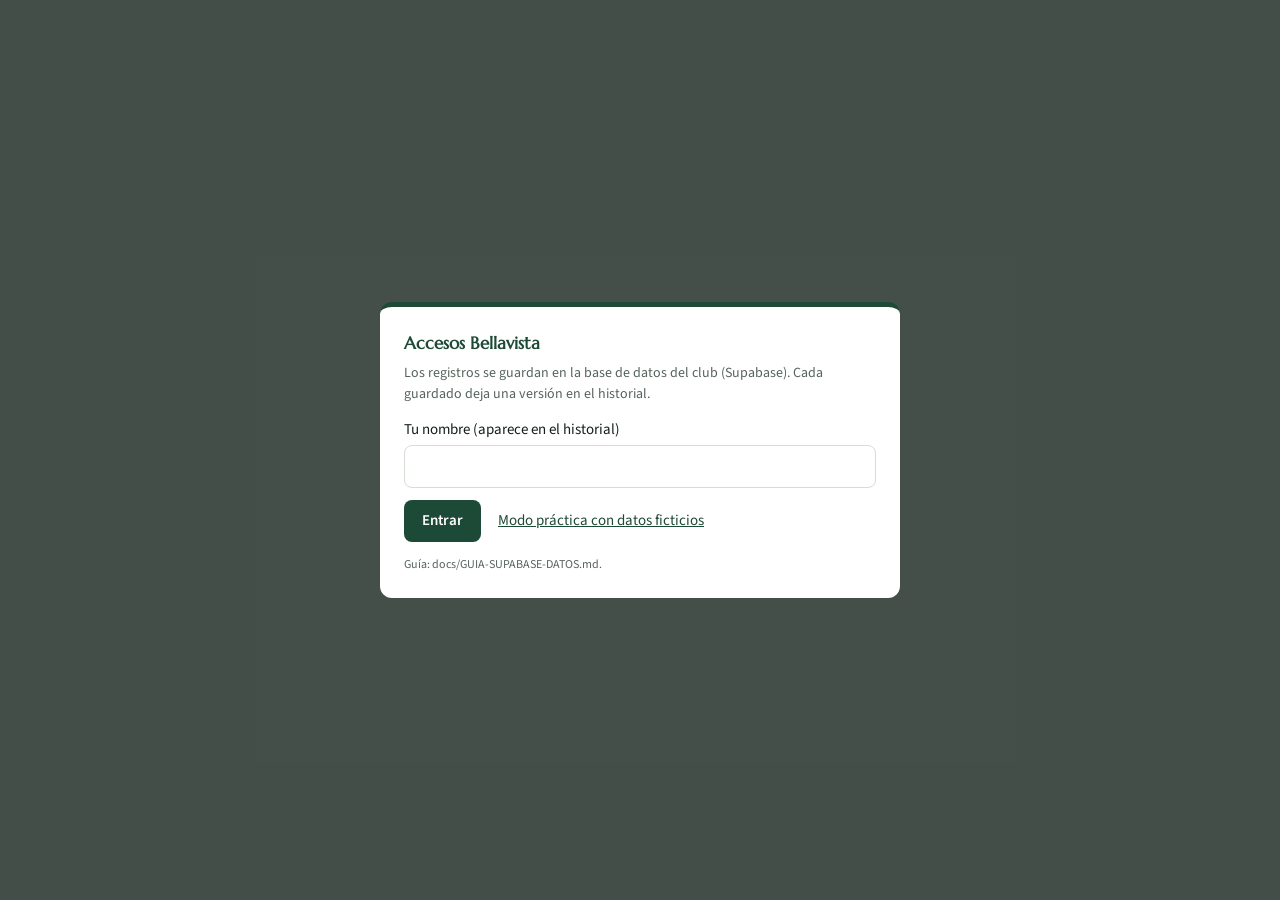
<file: site/index.html>
<!doctype html><html lang="es"><head><meta charset="utf-8"><meta name="viewport" content="width=device-width,initial-scale=1,viewport-fit=cover"><title>Accesos Bellavista</title><link rel="preconnect" href="https://fonts.googleapis.com"><link rel="preconnect" href="https://fonts.gstatic.com" crossorigin><link rel="stylesheet" href="https://fonts.googleapis.com/css2?family=Marcellus&family=Source+Sans+3:wght@400;500;600;700&family=JetBrains+Mono:wght@400;500&display=swap"><link rel="stylesheet" href="assets/styles.css"></head><body ><div id="app"></div><script src="assets/qrcode.min.js"></script><script src="assets/core.js"></script><script src="assets/config.js"></script><script src="assets/store.js"></script><script src="assets/ui.js"></script><script src="assets/admin.js"></script></body></html>
</file>
<file: site/assets/styles.css>
/* Layout: consola institucional — barra lateral de navegación por perfil, encabezado con perfil simulado, área de trabajo con fichas en tres columnas (solicitado · autorizado · real). Caseta usa filas grandes y botones de acción directos. */
:root{
  --bg:#f2f4f0; --surface:#ffffff; --surface-2:#eaefe9; --ink:#14201a; --muted:#56645c; --line:#d5ddd5;
  --primary:#1c4a36; --primary-ink:#ffffff; --primary-soft:#e0ebe3; --brass:#8c6e33; --focus:#2f6fd0;
  --pend-bg:#fbeed2; --pend-ink:#714700; --corr-bg:#e5e8fa; --corr-ink:#2f3c99; --ok-bg:#d9efe0; --ok-ink:#17633a;
  --rej-bg:#f8dfdb; --rej-ink:#9d2c25; --can-bg:#e6e8e9; --can-ink:#454f55; --info-bg:#e3eef6; --info-ink:#1d4f73;
  --shadow:0 1px 2px rgba(20,32,26,.06),0 4px 14px rgba(20,32,26,.05);
  --f-display:"Marcellus", "Cormorant Garamond", Georgia, serif;
  --f-body:"Source Sans 3", "Segoe UI", system-ui, -apple-system, Roboto, sans-serif;
  --f-mono:"JetBrains Mono", ui-monospace, Menlo, Consolas, monospace;
  --r:10px;
}
@media (prefers-color-scheme: dark){:root:not([data-theme="light"]){
  --bg:#0f1512; --surface:#171f1b; --surface-2:#1e2823; --ink:#e4ebe6; --muted:#9aa8a0; --line:#2b3731;
  --primary:#7cc4a0; --primary-ink:#0c1410; --primary-soft:#1d3229; --brass:#d1b273; --focus:#7fb0ff;
  --pend-bg:#3b2d10; --pend-ink:#f3cf86; --corr-bg:#232a52; --corr-ink:#b9c2ff; --ok-bg:#163525; --ok-ink:#8fdcae;
  --rej-bg:#3d1b18; --rej-ink:#f6a399; --can-bg:#262c2f; --can-ink:#b9c2c7; --info-bg:#16303f; --info-ink:#9fcdec;
  --shadow:0 1px 2px rgba(0,0,0,.3); color-scheme:dark}}
:root[data-theme="dark"]{
  --bg:#0f1512; --surface:#171f1b; --surface-2:#1e2823; --ink:#e4ebe6; --muted:#9aa8a0; --line:#2b3731;
  --primary:#7cc4a0; --primary-ink:#0c1410; --primary-soft:#1d3229; --brass:#d1b273; --focus:#7fb0ff;
  --pend-bg:#3b2d10; --pend-ink:#f3cf86; --corr-bg:#232a52; --corr-ink:#b9c2ff; --ok-bg:#163525; --ok-ink:#8fdcae;
  --rej-bg:#3d1b18; --rej-ink:#f6a399; --can-bg:#262c2f; --can-ink:#b9c2c7; --info-bg:#16303f; --info-ink:#9fcdec;
  --shadow:0 1px 2px rgba(0,0,0,.3); color-scheme:dark}
*{box-sizing:border-box}
html,body{min-height:100%}
body{background:var(--bg);color:var(--ink);font-family:var(--f-body);font-size:15px;line-height:1.5}
button,input,select,textarea{font:inherit;color:inherit}
:focus-visible{outline:2px solid var(--focus);outline-offset:2px}
a{color:var(--primary)}
.mono{font-family:var(--f-mono);font-size:.88em;letter-spacing:.01em}
.muted{color:var(--muted)}
.sim-bar{background:var(--pend-bg);color:var(--pend-ink);font-size:13px;padding:6px 16px;display:flex;gap:10px;flex-wrap:wrap;align-items:center;justify-content:center;text-align:center}
.sim-bar b{font-weight:700}
.sim-bar button{background:transparent;border:1px solid currentColor;border-radius:6px;padding:1px 8px;cursor:pointer;font-size:12px}
.shell{display:grid;grid-template-columns:248px minmax(0,1fr);min-height:calc(100vh - 32px)}
aside.side{background:var(--surface);border-right:1px solid var(--line);padding:18px 12px;display:flex;flex-direction:column;gap:18px;position:sticky;top:0;height:100vh;overflow:auto}
.brand{padding:4px 10px 14px;border-bottom:1px solid var(--line)}
.brand .w{font-family:var(--f-display);font-size:22px;letter-spacing:.22em;line-height:1}
.brand .s{font-size:11px;letter-spacing:.16em;text-transform:uppercase;color:var(--brass);margin-top:6px}
.brand .prov{font-size:11px;color:var(--muted);margin-top:8px}
nav.menu{display:flex;flex-direction:column;gap:2px}
.menu .grp{font-size:11px;letter-spacing:.12em;text-transform:uppercase;color:var(--muted);padding:12px 10px 4px}
.menu button{display:flex;align-items:center;justify-content:space-between;gap:8px;width:100%;text-align:left;background:transparent;border:0;border-radius:8px;padding:9px 10px;cursor:pointer;color:var(--ink);font-weight:500}
.menu button:hover{background:var(--surface-2)}
.menu button[aria-current="page"]{background:var(--primary-soft);color:var(--ink);font-weight:700;box-shadow:inset 3px 0 0 var(--primary)}
.badges{display:flex;gap:4px;align-items:center}
.badge{min-width:22px;height:20px;padding:0 6px;border-radius:10px;background:var(--primary);color:var(--primary-ink);font-size:12px;font-weight:700;display:inline-flex;align-items:center;justify-content:center;font-variant-numeric:tabular-nums}
.badge{white-space:nowrap}
.menu button>span:first-child{min-width:0}
.badge.new{background:var(--info-bg);color:var(--info-ink);border:1px solid currentColor}
.main{min-width:0;display:flex;flex-direction:column}
header.top{display:flex;align-items:center;justify-content:space-between;gap:12px;padding:12px 24px;border-bottom:1px solid var(--line);background:var(--surface);flex-wrap:wrap}
.top .who{display:flex;align-items:center;gap:10px;flex-wrap:wrap}
.top label{font-size:12px;color:var(--muted)}
.top select{border:1px solid var(--line);background:var(--bg);border-radius:8px;padding:7px 10px;max-width:100%}
.btn.menu-toggle{display:none}
.content{padding:24px;padding-bottom:64px;max-width:1240px;width:100%;display:flex;flex-direction:column;gap:20px}
.page-h{display:flex;justify-content:space-between;align-items:flex-end;gap:12px;flex-wrap:wrap}
.page-h h1{font-family:var(--f-display);font-weight:400;font-size:30px;line-height:1.15;margin:0;text-wrap:balance}
.page-h p{margin:4px 0 0;color:var(--muted);max-width:70ch}
.eyebrow{font-size:12px;letter-spacing:.12em;text-transform:uppercase;color:var(--brass);font-weight:600}
h2{font-size:17px;margin:0}
h3{font-size:15px;margin:0}
.card{background:var(--surface);border:1px solid var(--line);border-radius:var(--r);padding:18px;box-shadow:var(--shadow);min-width:0}
.card-h{display:flex;justify-content:space-between;align-items:center;gap:10px;margin-bottom:12px;flex-wrap:wrap}
.kpis{display:grid;grid-template-columns:repeat(auto-fit,minmax(150px,1fr));gap:12px}
.kpi{background:var(--surface);border:1px solid var(--line);border-radius:var(--r);padding:14px 16px;text-align:left;cursor:pointer;display:flex;flex-direction:column;gap:2px}
.kpi:hover{border-color:var(--primary)}
.kpi .v{font-size:30px;font-weight:700;font-variant-numeric:tabular-nums;line-height:1.1}
.kpi .l{font-size:13px;color:var(--muted)}
.kpi.alert{border-left:4px solid var(--rej-ink)}
.kpi.warn{border-left:4px solid var(--pend-ink)}
.modules{display:grid;grid-template-columns:repeat(auto-fit,minmax(240px,1fr));gap:14px}
.module{background:var(--surface);border:1px solid var(--line);border-radius:var(--r);padding:20px;display:flex;flex-direction:column;gap:10px}
.module .ttl{font-family:var(--f-display);font-size:22px}
.module p{margin:0;color:var(--muted);font-size:14px}
.module .meta{display:flex;gap:8px;flex-wrap:wrap;font-size:13px}
.module .act{margin-top:auto;display:flex;gap:8px;flex-wrap:wrap}
.btn{display:inline-flex;align-items:center;justify-content:center;gap:6px;border-radius:8px;padding:9px 16px;font-weight:600;cursor:pointer;border:1px solid var(--line);background:var(--surface);color:var(--ink);min-height:40px;text-decoration:none}
.btn:hover{border-color:var(--primary)}
.btn.primary{background:var(--primary);border-color:var(--primary);color:var(--primary-ink)}
.btn.danger{background:var(--rej-bg);color:var(--rej-ink);border-color:transparent}
.btn.ok{background:var(--ok-bg);color:var(--ok-ink);border-color:transparent}
.btn.big{min-height:52px;font-size:17px;padding:12px 22px}
.btn.sm{min-height:32px;padding:4px 10px;font-size:13px}
.btn:disabled{opacity:.5;cursor:not-allowed}
.row-actions{display:flex;gap:8px;flex-wrap:wrap}
.chip{display:inline-flex;align-items:center;gap:6px;border-radius:999px;padding:2px 10px;font-size:12.5px;font-weight:600;white-space:nowrap}
.chip::before{content:"";width:7px;height:7px;border-radius:50%;background:currentColor}
.st-pend{background:var(--pend-bg);color:var(--pend-ink)}
.st-corr{background:var(--corr-bg);color:var(--corr-ink)}
.st-ok{background:var(--ok-bg);color:var(--ok-ink)}
.st-rej{background:var(--rej-bg);color:var(--rej-ink)}
.st-can{background:var(--can-bg);color:var(--can-ink)}
.st-info{background:var(--info-bg);color:var(--info-ink)}
.tag{display:inline-block;border:1px solid var(--line);border-radius:6px;padding:1px 7px;font-size:12px;color:var(--muted);white-space:nowrap}
.tablewrap{overflow-x:auto;border:1px solid var(--line);border-radius:var(--r);background:var(--surface)}
table{border-collapse:collapse;width:100%;font-size:14px}
th{text-align:left;font-size:12px;letter-spacing:.06em;text-transform:uppercase;color:var(--muted);font-weight:600;padding:10px 12px;border-bottom:1px solid var(--line);background:var(--surface-2);white-space:nowrap}
td{padding:10px 12px;border-bottom:1px solid var(--line);vertical-align:top}
tr:last-child td{border-bottom:0}
tr.unread td:first-child{box-shadow:inset 3px 0 0 var(--info-ink)}
td.num{text-align:right;font-variant-numeric:tabular-nums}
.linkbtn.mono{white-space:nowrap}
.linkbtn{background:none;border:0;padding:0;color:var(--primary);font-weight:600;cursor:pointer;text-align:left;text-decoration:underline;text-underline-offset:2px}
.empty{text-align:center;padding:36px 16px;color:var(--muted);display:flex;flex-direction:column;align-items:center;gap:8px}
.empty .t{font-weight:700;color:var(--ink);font-size:16px}
.note{border-radius:var(--r);padding:12px 14px;font-size:14px;background:var(--info-bg);color:var(--info-ink)}
.note.warn{background:var(--pend-bg);color:var(--pend-ink)}
.note.err{background:var(--rej-bg);color:var(--rej-ink)}
.note.ok{background:var(--ok-bg);color:var(--ok-ink)}
.cols3{display:grid;grid-template-columns:repeat(3,minmax(0,1fr));gap:14px}
.cols2{display:grid;grid-template-columns:repeat(2,minmax(0,1fr));gap:14px}
.col-h{font-size:12px;letter-spacing:.1em;text-transform:uppercase;font-weight:700;color:var(--muted);display:flex;align-items:center;gap:8px;margin-bottom:8px}
dl.kv{display:grid;grid-template-columns:minmax(110px,auto) 1fr;gap:6px 12px;margin:0;font-size:14px}
dl.kv dt{color:var(--muted)}
dl.kv dd{margin:0;min-width:0;overflow-wrap:anywhere}
.diff{background:var(--pend-bg);color:var(--pend-ink);border-radius:4px;padding:0 4px}
.timeline{list-style:none;margin:0;padding:0;display:flex;flex-direction:column;gap:10px}
.timeline li{display:grid;grid-template-columns:130px 1fr;gap:10px;font-size:14px}
.timeline .when{color:var(--muted);font-variant-numeric:tabular-nums}
form.req{display:flex;flex-direction:column;gap:16px}
fieldset{border:1px solid var(--line);background:var(--surface);border-radius:var(--r);padding:18px;margin:0;display:flex;flex-direction:column;gap:14px;min-width:0}
legend{font-weight:700;padding:0 6px;font-size:16px}
legend .n{font-family:var(--f-mono);font-size:12px;color:var(--brass);margin-right:8px;font-weight:500}
.fgrid{display:grid;gap:12px;grid-template-columns:repeat(auto-fit,minmax(200px,1fr))}
.field{display:flex;flex-direction:column;gap:4px;min-width:0}
.field label,.lbl{font-size:13px;font-weight:600}
.req-m::after{content:" *";color:var(--rej-ink)}
input[type=text],input[type=email],input[type=tel],input[type=date],input[type=time],input[type=number],input[type=search],select,textarea{border:1px solid var(--line);background:var(--bg);border-radius:8px;padding:9px 10px;width:100%;min-width:0}
textarea{min-height:72px;resize:vertical}
.invalid{border-color:var(--rej-ink)!important;background:var(--rej-bg)!important}
.hint{font-size:13px;color:var(--muted);margin:0}
.radios{display:flex;flex-wrap:wrap;gap:8px}
.radio{position:relative}
.radio input{position:absolute;opacity:0}
.radio span{display:flex;flex-direction:column;border:1px solid var(--line);border-radius:8px;padding:10px 14px;cursor:pointer;background:var(--bg);min-width:150px}
.radio span small{color:var(--muted);font-weight:400;font-size:12px}
.radio input:checked+span{border-color:var(--primary);background:var(--primary-soft);box-shadow:inset 0 0 0 1px var(--primary);font-weight:600}
.radio input:focus-visible+span{outline:2px solid var(--focus);outline-offset:2px}
.dyn{display:flex;flex-direction:column;gap:10px}
.dynrow{display:grid;grid-template-columns:30px minmax(0,1fr) 40px;gap:8px;align-items:end;padding-bottom:10px;border-bottom:1px dashed var(--line)}
.dynrow .n{font-family:var(--f-mono);font-size:12px;color:var(--muted);padding-bottom:12px}
.dynrow .cells{display:grid;gap:8px;grid-template-columns:repeat(auto-fit,minmax(140px,1fr))}
.icon-x{width:40px;height:40px;border:1px solid var(--line);border-radius:8px;background:transparent;cursor:pointer;color:var(--muted);font-size:18px}
.icon-x:hover{color:var(--rej-ink);border-color:var(--rej-ink)}
.add{align-self:flex-start;border:1px dashed var(--primary);color:var(--primary);background:transparent;border-radius:8px;padding:8px 14px;font-weight:600;cursor:pointer}
.check{display:flex;gap:10px;align-items:flex-start}
.check input{width:20px;height:20px;margin-top:2px;accent-color:var(--primary);flex:none}
.restricted{border:1px dashed var(--brass);background:var(--surface)}
.restricted legend,.restricted .col-h{color:var(--brass)}
/* Caseta */
.toolbar{display:flex;gap:10px;flex-wrap:wrap;align-items:center}
.toolbar input[type=search]{flex:1 1 260px;font-size:17px;padding:12px 14px}
.seg{display:inline-flex;border:1px solid var(--line);border-radius:8px;overflow:hidden;flex-wrap:wrap}
.seg button{border:0;background:var(--surface);padding:8px 12px;cursor:pointer;font-weight:600;font-size:14px;border-right:1px solid var(--line)}
.seg button:last-child{border-right:0}
.seg button[aria-pressed="true"]{background:var(--primary);color:var(--primary-ink)}
.gate-list{display:flex;flex-direction:column;gap:10px}
.gate{background:var(--surface);border:1px solid var(--line);border-radius:var(--r);padding:14px 16px;display:grid;grid-template-columns:minmax(0,1fr) auto;gap:12px;align-items:center}
.gate.s-dentro{border-left:5px solid var(--ok-ink)}
.gate.s-cancelado,.gate.s-no_autorizado{border-left:5px solid var(--rej-ink);opacity:.92}
.gate.s-salio{border-left:5px solid var(--can-ink)}
.gate.s-esperado{border-left:5px solid var(--pend-ink)}
.gate .name{font-size:18px;font-weight:700}
.gate .sub{font-size:14px;color:var(--muted);display:flex;gap:10px;flex-wrap:wrap;margin-top:2px}
.gate .acts{display:flex;gap:8px;flex-wrap:wrap;justify-content:flex-end}
.overdue{color:var(--rej-ink);font-weight:700}
/* Verificación */
.verdict{border-radius:12px;padding:20px;display:flex;flex-direction:column;gap:10px;border:2px solid currentColor}
.verdict .vtitle{font-family:var(--f-display);font-size:34px;line-height:1.1}
.v-ok{background:var(--ok-bg);color:var(--ok-ink)}
.v-no{background:var(--rej-bg);color:var(--rej-ink)}
.v-warn{background:var(--pend-bg);color:var(--pend-ink)}
.v-err{background:var(--can-bg);color:var(--can-ink)}
.verdict dl.kv dt{color:inherit;opacity:.8}
.spinner{width:28px;height:28px;border:3px solid var(--line);border-top-color:var(--primary);border-radius:50%;animation:spin .8s linear infinite}
@keyframes spin{to{transform:rotate(360deg)}}
@media (prefers-reduced-motion:reduce){.spinner{animation-duration:3s}}
.loading{display:flex;align-items:center;gap:12px;padding:30px;justify-content:center;color:var(--muted)}
/* Pase */
.pass{max-width:400px;margin:0 auto;background:var(--surface);border:1px solid var(--line);border-radius:16px;overflow:hidden;box-shadow:var(--shadow)}
.pass .ph{background:var(--primary);color:var(--primary-ink);padding:18px 20px}
.pass .ph .w{font-family:var(--f-display);letter-spacing:.22em;font-size:20px}
.pass .ph .s{font-size:11px;letter-spacing:.14em;text-transform:uppercase;opacity:.85}
.pass .pb{padding:20px;display:flex;flex-direction:column;gap:14px;align-items:stretch}
.qrbox{align-self:center;background:#ffffff;padding:12px;border-radius:10px;border:1px solid var(--line);min-width:192px;min-height:192px;display:flex;align-items:center;justify-content:center}
.qrbox img,.qrbox canvas{display:block}
.pass .ref{text-align:center;font-family:var(--f-mono);font-size:15px;letter-spacing:.06em}
.pass.void .qrbox{opacity:.15}
/* Modal */
.overlay{position:fixed;inset:0;background:rgba(10,16,13,.55);display:flex;align-items:flex-start;justify-content:center;padding:40px 16px;overflow:auto;z-index:20}
.modal{background:var(--surface);border-radius:14px;max-width:720px;width:100%;padding:22px;display:flex;flex-direction:column;gap:14px;box-shadow:0 10px 40px rgba(0,0,0,.25)}
.modal h2{font-family:var(--f-display);font-weight:400;font-size:24px}
.sign{border:1px solid var(--primary);background:var(--primary-soft);border-radius:10px;padding:12px 14px;display:flex;flex-direction:column;gap:8px}
.toast{position:fixed;bottom:calc(20px + env(safe-area-inset-bottom,0px));left:50%;transform:translateX(-50%);background:var(--ink);color:var(--bg);padding:12px 18px;border-radius:10px;font-weight:600;z-index:30;max-width:calc(100% - 32px);box-shadow:0 6px 20px rgba(0,0,0,.25)}
.toast.err{background:var(--rej-ink);color:#ffffff}
/* Formato imprimible */
.printdoc{background:#ffffff;color:#111111;border:1px solid var(--line);border-radius:6px;padding:28px;max-width:860px;font-size:13px}
.printdoc h1{font-family:var(--f-display);font-weight:400;font-size:22px;margin:0;text-align:center;letter-spacing:.1em}
.printdoc .sub{text-align:center;margin:2px 0 14px;font-size:12px;letter-spacing:.14em;text-transform:uppercase}
.printdoc table{font-size:12.5px}
.printdoc th,.printdoc td{border:1px solid #777777;padding:5px 7px;color:#111111;background:#ffffff}
.printdoc th{background:#eeeeee;color:#111111}
.printdoc .club{background:#f3f3f3}
.printdoc .sigline{height:46px}
.printdoc .grid2{display:grid;grid-template-columns:1fr 1fr;gap:0}
@media print{
  .sim-bar,aside.side,header.top,.noprint,.toast{display:none!important}
  .shell{display:block}.content{padding:0}.printdoc{border:0;padding:0;max-width:none}
  body{background:#ffffff}
}
@media (max-width:980px){.cols3{grid-template-columns:1fr}}
@media (max-width:860px){
  .sim-bar{font-size:12px;padding:4px 12px}
  .shell{grid-template-columns:1fr}
  aside.side{position:fixed;inset:0 auto 0 0;width:280px;z-index:25;transform:translateX(-102%);transition:transform .2s;box-shadow:0 0 40px rgba(0,0,0,.25)}
  aside.side.open{transform:none}
  .btn.menu-toggle{display:inline-flex}
  .content{padding:16px;padding-bottom:64px}
  header.top{padding:10px 16px}
  .cols2{grid-template-columns:1fr}
  .gate{grid-template-columns:1fr}
  .gate .acts{justify-content:stretch}.gate .acts .btn{flex:1}
  .timeline li{grid-template-columns:1fr}
  .page-h h1{font-size:25px}
}
@media (prefers-reduced-motion:reduce){aside.side{transition:none}}
/* ===== v2: sitio multipágina ===== */
.tabs{display:flex;gap:4px;border-bottom:1px solid var(--line);flex-wrap:wrap}
.tabs button{border:0;background:transparent;padding:10px 14px;font-weight:600;cursor:pointer;color:var(--muted);border-bottom:3px solid transparent;margin-bottom:-1px}
.tabs button[aria-selected="true"]{color:var(--ink);border-bottom-color:var(--primary)}
.ext-head{background:var(--primary);color:var(--primary-ink);padding:22px 16px}
.ext-head .in{max-width:880px;margin:0 auto;display:flex;flex-direction:column;gap:4px}
.ext-head .w{font-family:var(--f-display);letter-spacing:.22em;font-size:22px}
.ext-head .s{font-size:12px;letter-spacing:.14em;text-transform:uppercase;opacity:.85}
.ext-wrap{max-width:880px;margin:0 auto;padding-inline:16px;padding-block:24px 64px;display:flex;flex-direction:column;gap:18px}
.ext-wrap h1{font-family:var(--f-display);font-weight:400;font-size:30px;margin:0;line-height:1.15}
.fixed-info{background:var(--surface-2);border-radius:var(--r);padding:14px 16px;display:grid;grid-template-columns:repeat(auto-fit,minmax(180px,1fr));gap:10px 16px;font-size:14px}
.fixed-info div span{display:block;font-size:12px;color:var(--muted);text-transform:uppercase;letter-spacing:.06em}
.slots{display:grid;grid-template-columns:repeat(auto-fill,minmax(150px,1fr));gap:10px}
.slot{border:1px solid var(--line);border-radius:10px;padding:10px 12px;background:var(--surface);display:flex;flex-direction:column;gap:6px}
.slot .h{font-family:var(--f-mono);font-weight:500;font-size:15px}
.slot.desc{border-color:var(--brass)}
.bar{height:8px;border-radius:4px;background:var(--surface-2);overflow:hidden}
.bar i{display:block;height:100%;background:var(--primary)}
.bar.full i{background:var(--pend-ink)}
.slot small{color:var(--muted);font-size:12px}
.planner{display:grid;grid-template-columns:minmax(0,1.05fr) minmax(0,1fr);gap:16px;align-items:start}
.ficha{background:var(--surface-2);border-radius:8px;padding:10px 12px;font-size:14px;display:flex;flex-direction:column;gap:2px}
.pcard{border:1px solid var(--line);border-radius:var(--r);background:var(--surface);padding:14px 16px;display:flex;flex-direction:column;gap:10px}
.pcard .t{display:flex;justify-content:space-between;gap:8px;flex-wrap:wrap;align-items:baseline}
.pcard .t b{font-size:16px}
.warn-line{color:var(--pend-ink);font-weight:600;font-size:13px}
.steps3{display:grid;grid-template-columns:repeat(3,minmax(0,1fr));gap:10px}
.step3{border:1px solid var(--line);border-radius:10px;padding:10px 12px;background:var(--surface);font-size:13px}
.step3 b{display:block;font-size:12px;letter-spacing:.08em;text-transform:uppercase;color:var(--brass)}
.step3.done{border-color:var(--ok-ink)}
.linkbox{display:flex;gap:8px;flex-wrap:wrap;align-items:center;background:var(--surface-2);border-radius:8px;padding:8px 10px}
.linkbox code{font-family:var(--f-mono);font-size:13px;word-break:break-all;flex:1 1 220px}
.cell-sub{font-size:12.5px;color:var(--muted)}
@media (max-width:980px){.planner{grid-template-columns:1fr}.steps3{grid-template-columns:1fr}}
.printdoc table{table-layout:fixed;width:100%}
.printdoc td,.printdoc th{overflow-wrap:anywhere;white-space:normal}
.printdoc tr:last-child td{border-bottom:1px solid #777777}
.printdoc{overflow-x:auto}
input[type=month],input[type=datetime-local]{border:1px solid var(--line);background:var(--bg);border-radius:8px;padding:9px 10px;width:100%;min-width:0}
td .row-actions{min-width:230px}
td .row-actions .btn.sm{white-space:nowrap}
.kpis.k4{grid-template-columns:repeat(4,minmax(0,1fr))}
@media (max-width:860px){.kpis.k4{grid-template-columns:repeat(2,minmax(0,1fr))}}

/* Barra de estado de datos (modo producción) */
.sync-bar{display:flex;flex-wrap:wrap;gap:4px 14px;align-items:center;padding:6px 16px;background:var(--primary);color:#fff;font-size:13px}
.sync-bar .dot{width:9px;height:9px;border-radius:50%;background:#7bd389;flex:none}
.sync-bar.pendiente .dot{background:#f2c14e}.sync-bar.sinred .dot,.sync-bar.error .dot{background:#ff8a80}
.sync-bar .meta{opacity:.8}.sync-bar .acts{margin-left:auto;display:flex;gap:8px}
.sync-bar button{background:transparent;border:1px solid rgba(255,255,255,.55);color:#fff;border-radius:6px;padding:1px 10px;cursor:pointer;font-size:12px}
@media print{.sync-bar{display:none!important}}
</file>
